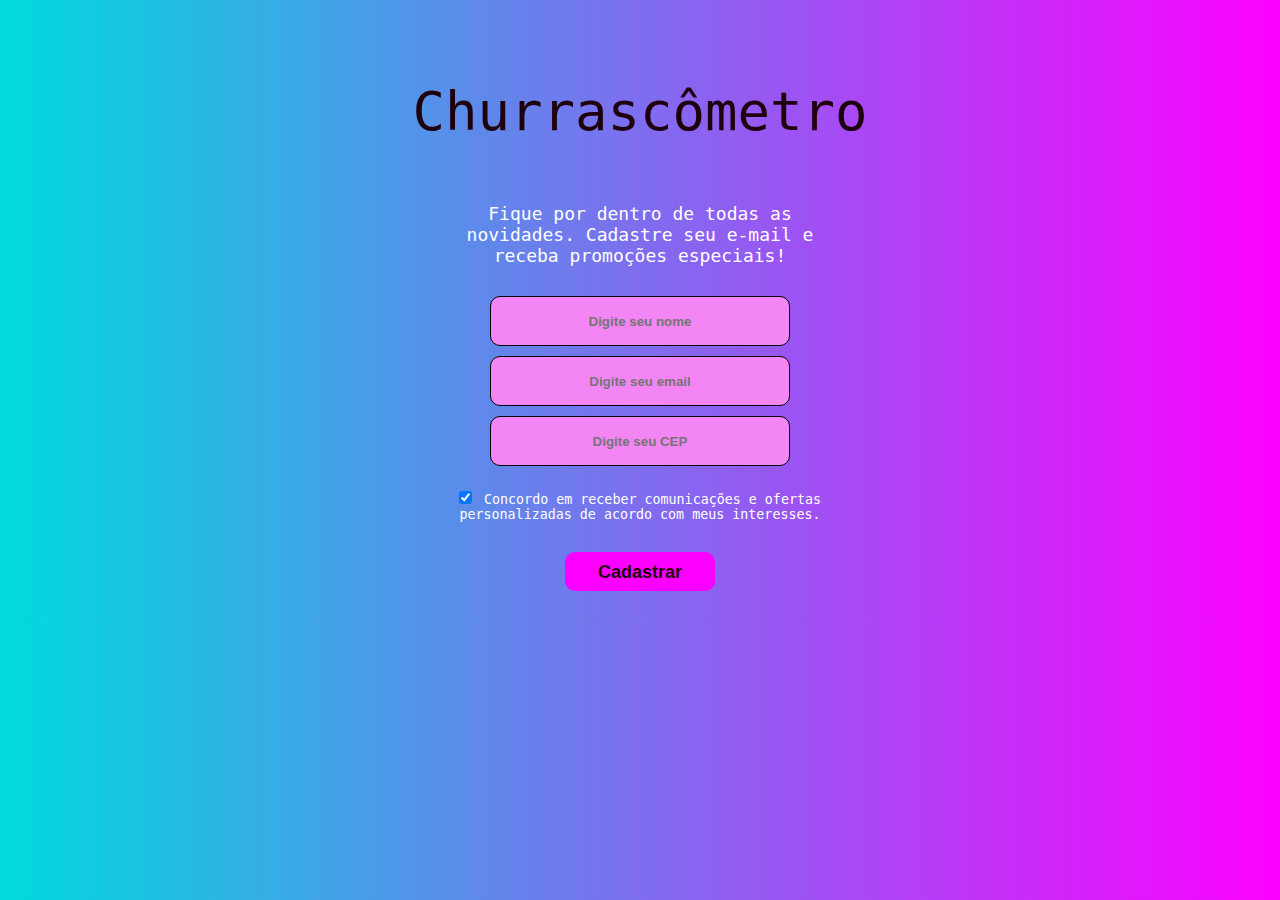
<file: index.html>
<!DOCTYPE html>
<html lang="pt-BR">
<head>
    <meta charset="UTF-8">
    <meta name="viewport" content="width=device-width, initial-scale=1.0">
    <title>Churrascômetro</title>
    <link rel="stylesheet" href="style.css">
    <link rel="shortcut icon" href="./assets/icone-de-churrasco.ico" type="image/x-icon">
</head>
<body>
    <div id="root">
        <div class="container">
            <h1>Churrascômetro</h1>
            <div class="calculator">
                <div class="row input-form-group">
                    <h1 id="header-form">Fique por dentro de todas as novidades. Cadastre seu e-mail e receba promoções especiais!</h1>
                    <form id="registration-form">
                        <input type="text" id="name" name="name" placeholder="Digite seu nome" class="input-form">
                        <input type="email" id="email" name="email" placeholder="Digite seu email" class="input-form">
                        <input type="text" id="postal-code" name="postalCode" placeholder="Digite seu CEP" class="input-form">
                        <div id="consent-input">
                            <input type="checkbox" id="consent-checkbox" name="optIn" checked="checked">
                            <label for="consent-checkbox" id="consent-label">Concordo em receber comunicações e ofertas personalizadas de acordo com meus interesses.</label>
                        </div>
                        <div class="row">
                            <button type="submit" id="register-button" class="default-button">Cadastrar</button>
                        </div>
                    </form>
                    
                </div>
            </div>
        </div>
    </div>
    <script src="index.js" defer></script>
</body>
</html>
</file>
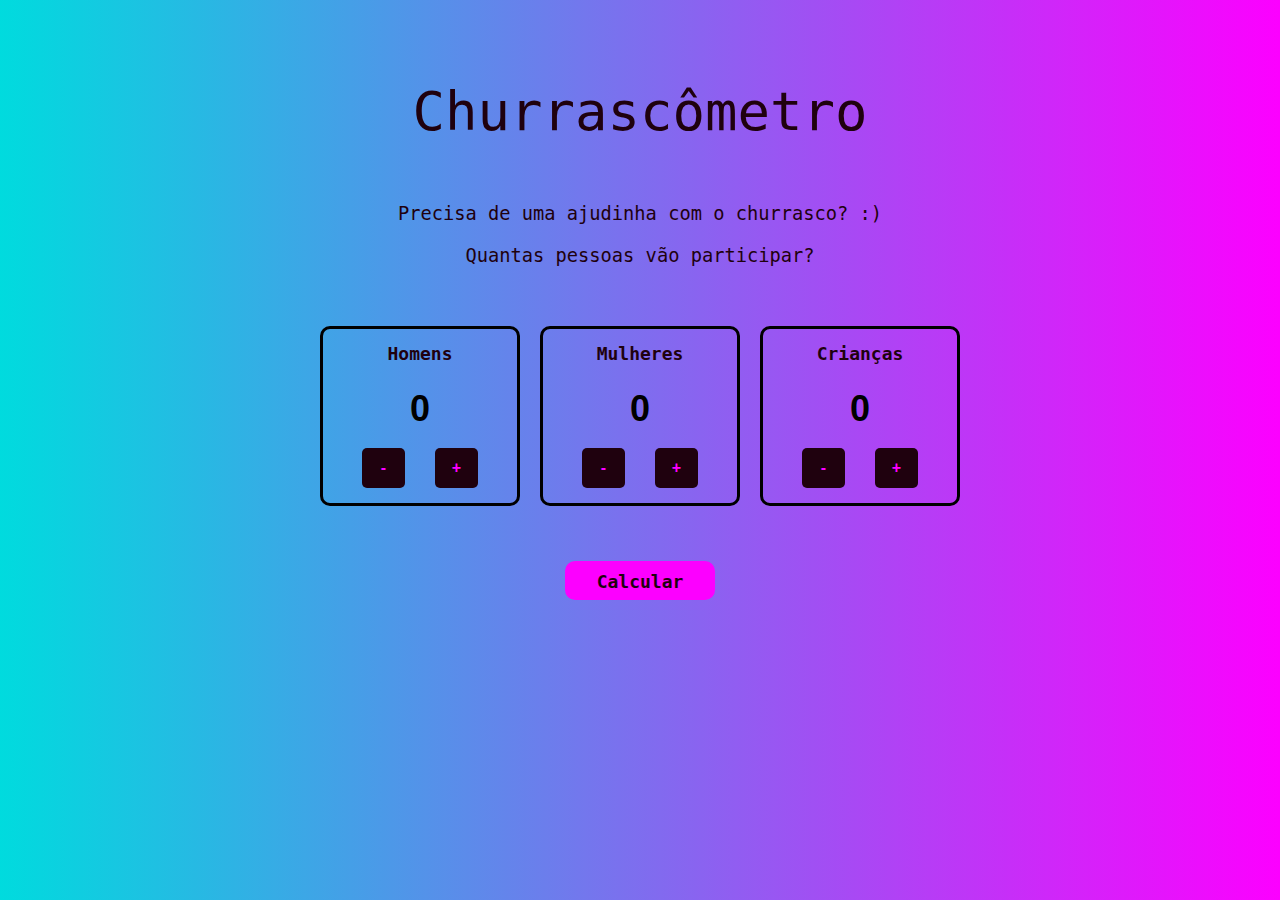
<file: pages/page2.html>
<html lang="pt-BR">
    <head>
        <meta charset="UTF-8">
        <meta name="viewport" content="width=device-width, initial-scale=1.0">
        <title>Churrascômetro</title>
        <link rel="stylesheet" href="/style.css">
        <link rel="shortcut icon" href="./assets/icone-de-churrasco.ico" type="image/x-icon">
    </head>
    <body>
        <div id="root">
            <div class="container">
                <h1>Churrascômetro</h1>
                <div class="calculator">
                    <h3>Precisa de uma ajudinha com o churrasco? :) <br><br> Quantas pessoas vão participar?</h3>
                    <div class="counters">
                        <div class="counter">
                            <label for="Homens">Homens</label>
                            <input type="number" id="Homens" value="0">
                            <div class="button-group">
                                <button class="input-group__button--small">-</button>
                                <button class="input-group__button--small">+</button>
                            </div>
                        </div>
                        <div class="counter">
                            <label for="Mulheres">Mulheres</label>
                            <input type="number" id="Mulheres" value="0">
                            <div class="button-group">
                                <button class="input-group__button--small">-</button>
                                <button class="input-group__button--small">+</button>
                            </div>
                        </div>
                        <div class="counter">
                            <label for="Crianças">Crianças</label>
                            <input type="number" id="Crianças" value="0">
                            <div class="button-group">
                                <button class="input-group__button--small">-</button>
                                <button class="input-group__button--small">+</button>
                            </div>
                        </div>
                    </div>
                    <div class="row">
                        <a href="/" class="default-button">Calcular</a>
                    </div>
                </div>
            </div>
        </div>
        <script src="page2.js" defer></script>
    </body>
</html>
</file>
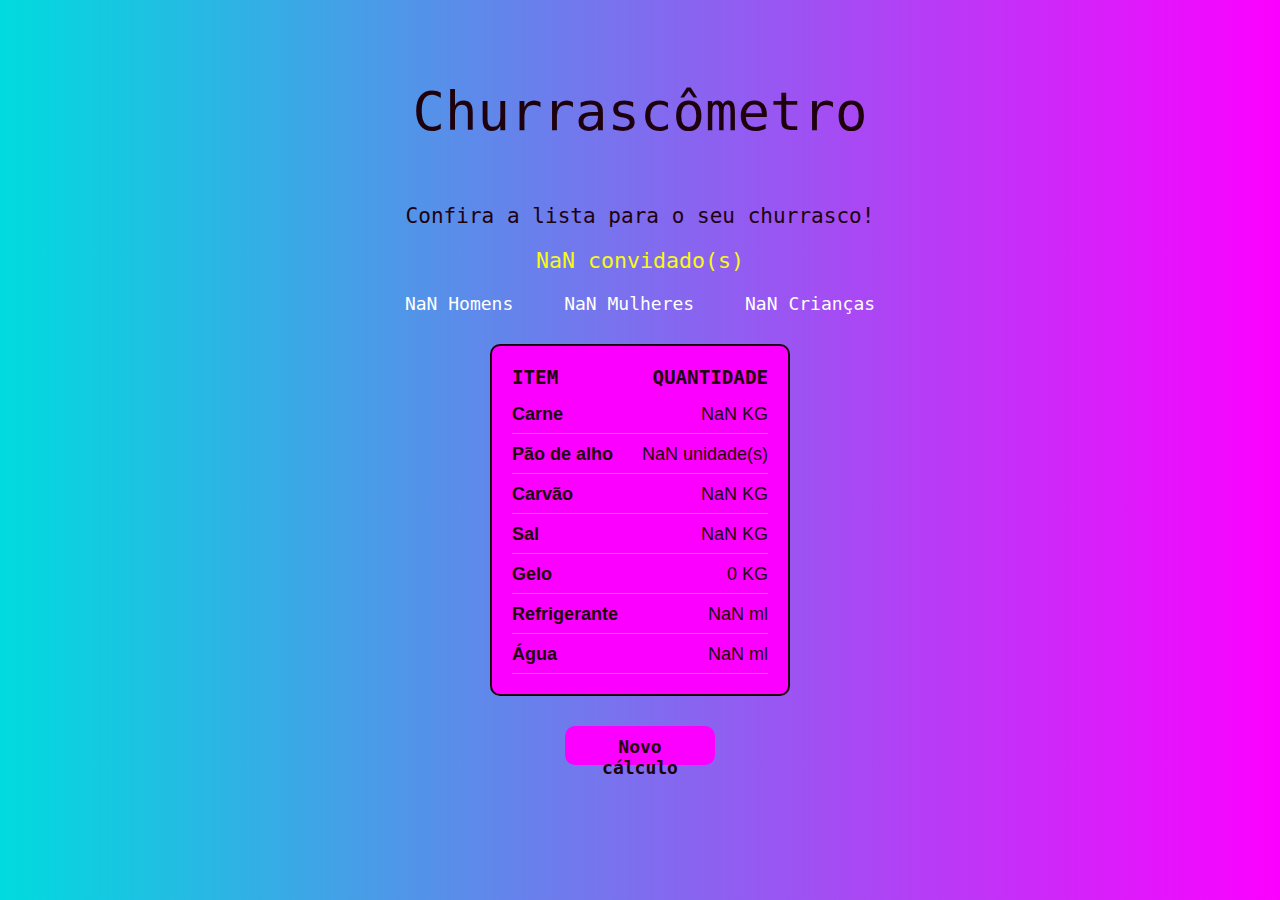
<file: pages/page3.html>
<html lang="pt-BR">
    <head>
        <meta charset="UTF-8">
        <meta name="viewport" content="width=device-width, initial-scale=1.0">
        <title>Churrascômetro</title>
        <link rel="stylesheet" href="/style.css">
        <link rel="shortcut icon" href="./assets/icone-de-churrasco.ico" type="image/x-icon">
    </head>
    <body>
        <div id="root">
            <div class="container">
                <h1>Churrascômetro</h1>
                <div class="calculator">
                    <div class="result-total-guest">
                        <h3>Confira a lista para o seu churrasco!</h3>
                        <p id="total-guest">0 convidado</p>
                        <span id="quantidade-homens" class="guest-list">0 Homens</span>
                        <span id="quantidade-mulheres" class="guest-list">0 Mulheres</span>
                        <span id="quantidade-criancas" class="guest-list">0 Crianças</span>
                    </div>
                    <div class="input-group-result">
                        <div id="header-result">
                            <p>ITEM</p>
                            <p>QUANTIDADE</p>
                        </div>
                        <ul class="results">
                            <li><strong>Carne</strong><span>0.000 kg</span></li>
                            <li><strong>Pão de alho</strong><span>0 unidade</span></li>
                            <li><strong>Carvão</strong><span>0.000 kg</span></li>
                            <li><strong>Sal</strong><span>0.000 kg</span></li>
                            <li><strong>Gelo</strong><span>0.000 kg</span></li>
                            <li><strong>Refrigerante</strong><span>0.000 ml</span></li>
                            <li><strong>Água</strong><span>0.000 ml</span></li>
                        </ul>
                    </div>
                    <div class="row">
                        <a href="/" class="default-button">Novo cálculo</a>
                    </div>
                </div>
            </div>
        </div>
        <script src="page3.js" defer></script>
    </body>
</html>
</file>
<file: style.css>
* {
    margin: 0;
    padding: 0;
    box-sizing: border-box; /* Adicionado para garantir que a largura total inclua a borda */
}

:root {
 --text-color: white;
 --cor-1: #00dbde;
 --cor-2: #fc00ff;
 --cor-3: #1f010e;
 --cor-4: black;
 --cor-5: #ede4f15e;
 --cor-6: #3d17e759;
 --cor-7: #f6fa15;
 --cor-8: #f386f4;

 }

.light-theme{
    --text-color: #181C23;
    --cor-1: #00dbde;
    --cor-2: #fc00ff;
    --cor-3: #1f010e;
    --cor-4: black;
    --cor-5: #ede4f15e;
    --cor-6: #3d17e759;
}

body {
    font-family: "Fira Code", monospace;
    background: linear-gradient(90deg, var(--cor-1) 0%, var(--cor-2) 100%);
}

h1 {
    font-size: 54px;
    font-weight: 300;
    color: var(--cor-3);
    margin: 60px 0;
}

h3 {
    color: var(--cor-3);
    font-weight: 400;
}

h4,
caption {
    margin: 15px 0;
}

.container {
    max-width: 800px;
    margin: 0 auto;
    padding: 20px;
    border-radius: 10px;
    text-align: center;
}

.row{
    width: 100%;
}

.calculator {
    width: auto;
    display: flex;
    flex-direction: column;
    align-items: center;
}

.input-form {
    color: var(--text-color);
    width: 300px;
    text-align: center;
    height: 50px;
    background-color: var(--cor-8);
    font-weight: bold;
    text-align: center;
    margin: 5px;
    border: 1px solid var(--cor-4);
    border-radius: 10px;
}

form {
    display: flex;
    flex-direction: column;
    align-items: center;
    justify-content: space-evenly;
    height: auto; /* Ajustado para acomodar conteúdo verticalmente */
}

#error-postal-code, 
#invalid-name, 
#invalid-email,
#invalid-input,
#no-input {
    color: rgb(220, 52, 52);
    font-size: small;
    visibility: hidden;
}

#header-form{
    font-size: large;
    width: 50%;
    text-align: center;
    margin: auto;
    color: var(--text-color);
    margin-bottom: 25px;
}

#consent-label {
    color: var(--text-color);
    cursor: pointer;
    margin-bottom: 15px;
}

#consent-checkbox {
    margin-right: 4px;
    cursor: pointer;
}

#consent-input {
    padding-top: 20px;
    max-width: 400px;
    margin: auto;
    font-size: smaller;
}

#nav-container{
    position: relative;
}

#back-nav{
    position: absolute;
    left: 200px;
    border: none;
    background: none;
    color: var(--cor-3);
    cursor: pointer;
}

#skip-register{
    position: absolute;
    right: 200px;
    border: none;
    background: none;
    color: var(--cor-3);
    cursor: pointer;
}

#theme-button {
    background-color: var(--cor-1);
    border: none;
    padding: 10px 15px;
    text-align: center;
    text-decoration: none;
    display: inline-block;
    font-size: 16px;
    border-radius: 30px;
    font-weight: 700;
    color: var(--text-color);
}

#label-theme-text{
    position: absolute;
    top: 18px;
    right: 80px;
    font-weight:700;
    cursor: pointer;
    color: var(--text-color);
}

.switch {
    position: absolute;
    right: 10px;
    top: 10px;
    display: inline-block;
    width: 60px;
    height: 34px;
}

.switch input {
    opacity: 0;
    width: 0;
    height: 0;
}

.slider {
    position: absolute;
    cursor: pointer;
    top: 0;
    left: 0;
    right: 0;
    bottom: 0;
    background-color: var(--cor-1);
    -webkit-transition: .4s;
    transition: .4s;
    border-radius: 34px;
}

.slider:before {
    position: absolute;
    content: "";
    height: 26px;
    width: 26px;
    left: 4px;
    bottom: 4px;
    background-color: var(--cor-5);
    -webkit-transition: .4s;
    transition: .4s;
    border-radius: 50%;
}

input:checked+.slider {
    content: "";
    background-color: var(--cor-4);
}

input:focus+.slider {
    box-shadow: 0 0 1px var(--cor-4);
}

input:checked+.slider:before {
    content: "";
    -webkit-transform: translateX(26px);
    -ms-transform: translateX(26px);
    transform: translateX(26px);
}

/* Estilos específicos para contadores */
.counters {
    display: grid;
    grid-template-columns: repeat(3, 1fr);
    grid-auto-rows: 200px;
    margin: 50px 0 15px;
}

.counter {
    display: flex;
    flex-direction: column;
    align-items: center;
    margin: 10px;
    border-radius: 10px;
    width: 200px;
    padding: 0 6px 0 6px;
    border: 3px solid var(--cor-4);
}

.counter label {
    margin-bottom: 5px;
    line-height: 50px;
    font-size: 18px;
    height: 50px;
    width: 100%;
    color: var(--cor-3);
    border-width: 1px;
    border-style: none;
    padding: 0 7px 0 7px;
    font-weight: 800;
}

.counter input[type="number"] {
    width: 100px;
    text-align: center;
    height: 80px;
    border: 0px;
    background-color: var(--div-bg);
    font-weight: bold;
    font-size: 36px;
    text-align: center;
}

.counter input[type="number"]:focus {
    outline: none;
}

.input-group__button--small {
    display: inline-block;
    border: none;
    text-decoration: none;
    outline: none;
    background-color: var(--cor-3);
    color: var(--cor-2);
    font-size: 34px;
    font-weight: bold;
    height: 40px;
    width: 43px;
    margin: 10px 5px 0px 5px;
    border-radius: 5px;
}

.counter .button-group {
    display: flex;
    justify-content: center;
}

.counter button {
    padding: 5px 10px;
    font-size: 16px;
    margin: 15px 15px;
    cursor: pointer;
}

.result-total-guest {
    color: var(--text-color);
    font-size: large;
    margin-bottom: 30px;
}

#total-guest{
    margin: 20px;
    font-size: larger;
    color: var(--cor-7);
 }

.guest-list {
    margin: 20px;
}


.input-group-result {
    display: flex;
    flex-direction: column;
    align-items: center;
    margin: auto;
    border-radius: 10px;
    padding: 20px;
    width: 300px;
    background-color: var(--cor-2);
    color: var(--cor-3);
    border: 2px solid var(--cor-3);
}

.results {
    list-style-type: none;
    width: 100%;
}

.results li {
    position: relative;
    height: 40px;
    line-height: 40px;
    border-bottom: 1px solid var(--cor-1);
    font-size: 18px;
    font-size: 1.125rem;
    font-family: oxygenregular, sans-serif;
    box-sizing: border-box;
}

.results li strong {
    position: absolute;
    left: 0;
}

.results li span {
    position: absolute;
    right: 0;
}

#header-result{
    width: 100%;
    display: flex;
    flex-direction: row;
    justify-content: space-between;
    margin-bottom: 5px;
}

#header-result p {
    font-weight:900;
    font-size: larger;
}

#alcoholicLabel {
    color: #181C23;
    font-size:17px;
    margin: 8px;
    font-weight: 600;
}

input::-webkit-outer-spin-button,
input::-webkit-inner-spin-button {
    -webkit-appearance: none;
    margin: 0;
}

.default-button {
    border: none;
    margin: 30px 0 10px;
    border-radius: 10px;
    width: 150px;
    height: 39px;
    padding: 10px 15px;
    background-color: var(--cor-2);
    color: var(--cor-3);
    font-size: 18px;
    font-weight: bold;
    cursor: pointer;
    text-decoration: none;
    display: inline-block;
}
</file>
